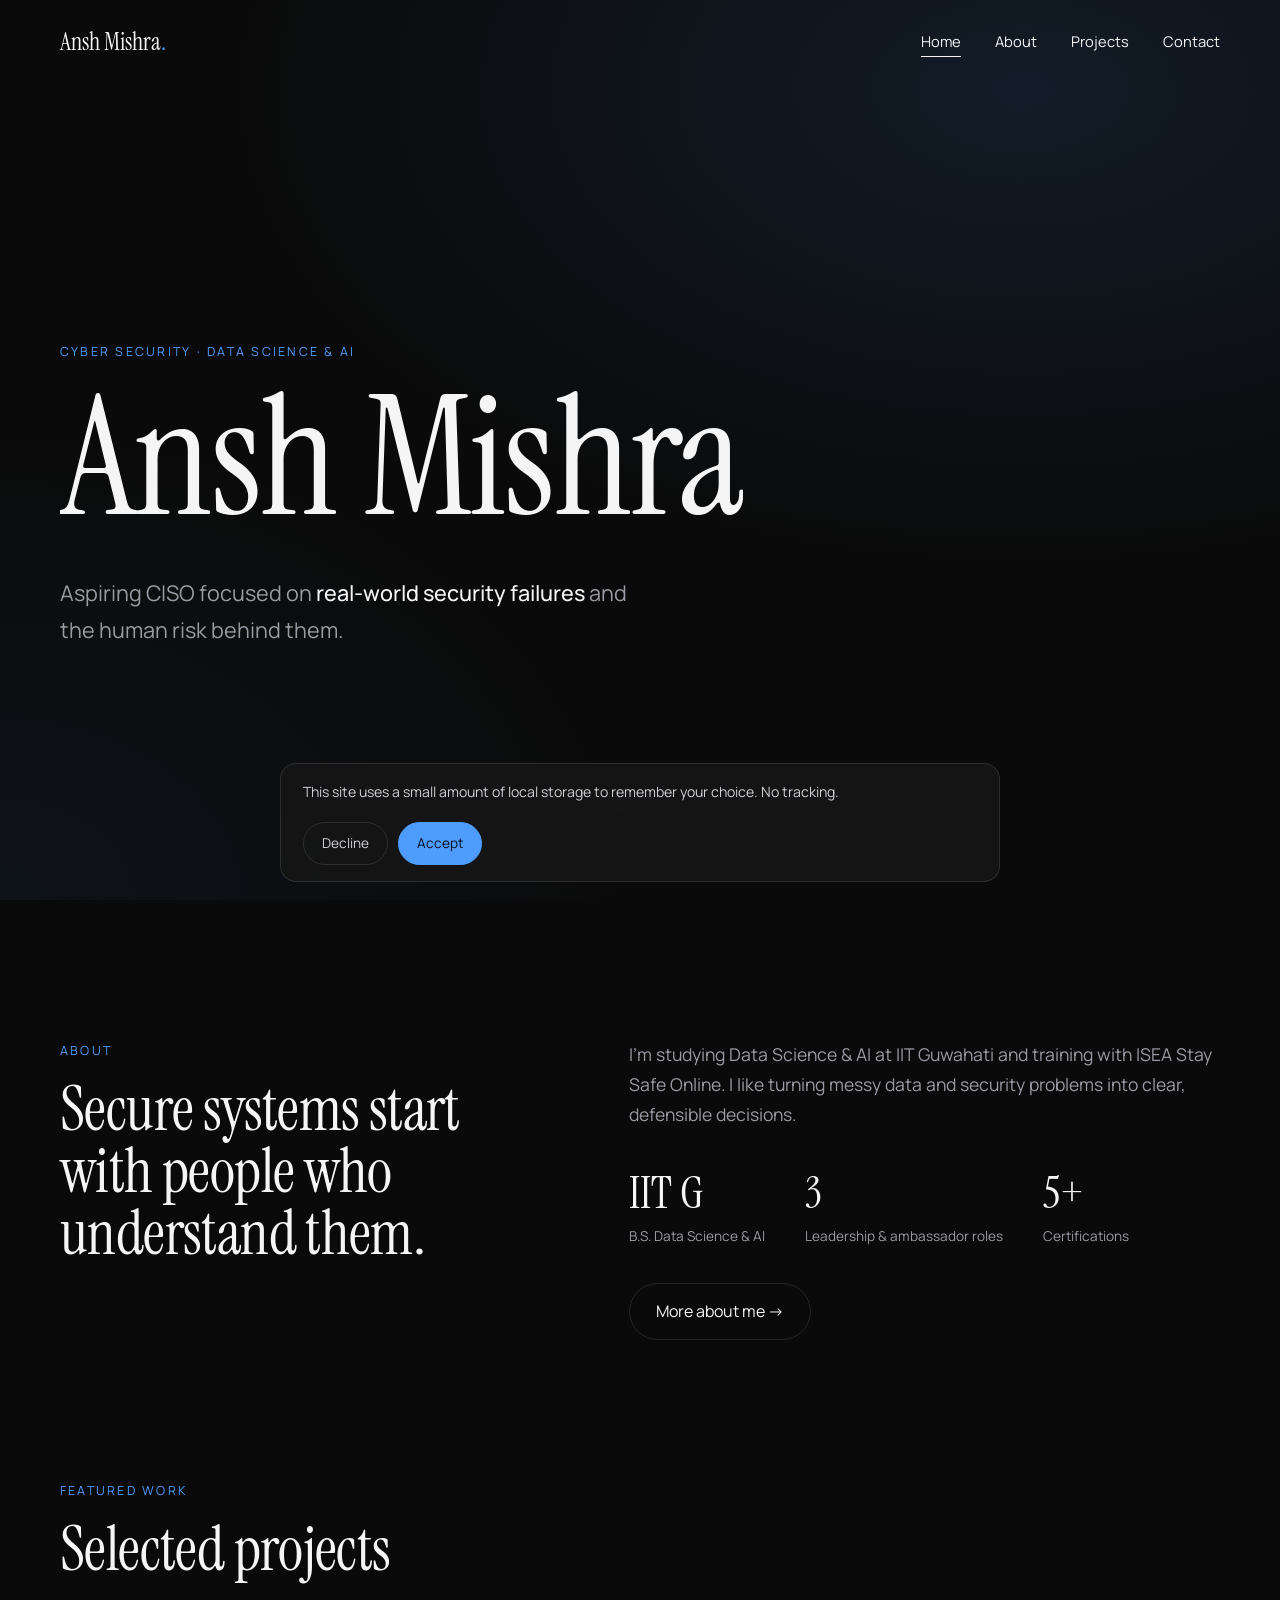
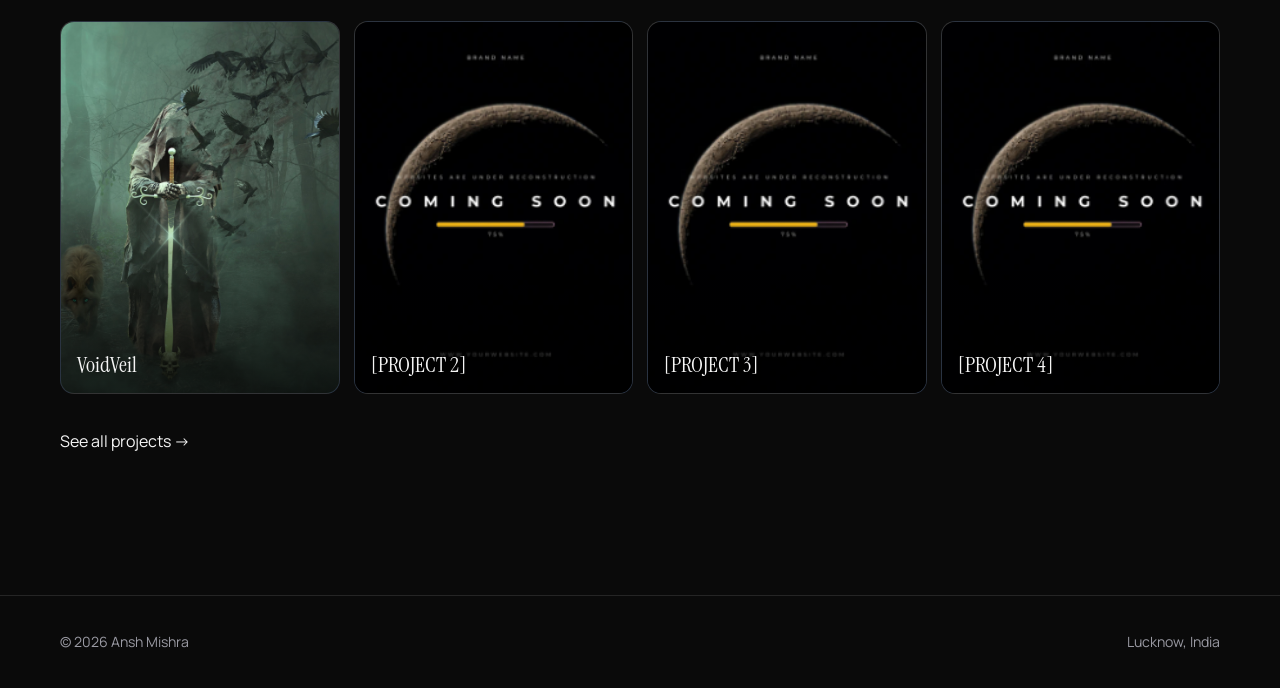
<file: index.html>
<!DOCTYPE html>
<html lang="en">
<head>
<meta charset="UTF-8">
<meta name="viewport" content="width=device-width, initial-scale=1">
<title>Ansh Mishra — Cyber Security &amp; Data Science</title>
<meta name="description" content="Portfolio of Ansh Mishra: cyber security, data science and AI student at IIT Guwahati.">
<link rel="preconnect" href="https://fonts.googleapis.com">
<link rel="preconnect" href="https://fonts.gstatic.com" crossorigin>
<link href="https://fonts.googleapis.com/css2?family=Instrument+Serif&family=Manrope:wght@400;500;600&display=swap" rel="stylesheet">
<link rel="stylesheet" href="style.css">
</head>
<body>
<header class="nav">
  <div class="container nav__inner">
    <a class="nav__logo" href="index.html" aria-label="Ansh Mishra, home">Ansh Mishra<span>.</span></a>
    <button class="nav__toggle" aria-expanded="false" aria-controls="menu" aria-label="Toggle menu">Menu</button>
    <ul class="nav__links" id="menu">
      <li><a class="link" href="index.html" aria-current="page">Home</a></li>
      <li><a class="link" href="about.html">About</a></li>
      <li><a class="link" href="projects.html">Projects</a></li>
      <li><a class="link" href="contact.html">Contact</a></li>
    </ul>
  </div>
</header>

<main>
  <section class="hero">
    <div class="container">
      <p class="eyebrow">Cyber security · Data Science &amp; AI</p>
      <h1 class="hero__headline" data-split>Ansh Mishra</h1>
      <p class="hero__sub reveal">Aspiring CISO focused on <b>real-world security failures</b> and the human risk behind them.</p>
    </div>
    <a class="hero__scroll" href="#about-teaser" aria-label="Scroll to about section"><span>Scroll</span><i></i></a>
  </section>

  <section class="section" id="about-teaser">
    <div class="container split">
      <div class="reveal">
        <p class="eyebrow">About</p>
        <h2>Secure systems start with people who understand them.</h2>
      </div>
      <div class="reveal" style="--d:.15s">
        <p class="lead">I'm studying Data Science &amp; AI at IIT Guwahati and training with ISEA Stay Safe Online. I like turning messy data and security problems into clear, defensible decisions.</p>
        <div class="stats">
          <div><b>IIT G</b><span>B.S. Data Science &amp; AI</span></div>
          <div><b>3</b><span>Leadership &amp; ambassador roles</span></div>
          <div><b>5+</b><span>Certifications</span></div>
        </div>
        <p style="margin-top:34px"><a class="btn" href="about.html">More about me →</a></p>
      </div>
    </div>
  </section>

  <section class="section" style="padding-top:0">
    <div class="container">
      <p class="eyebrow reveal">Featured work</p>
      <h2 class="reveal">Selected projects</h2>
      <div class="strip">
        <a class="strip__item reveal" href="projects.html"><img src="assets/project-1.png" alt="" loading="lazy" onerror="this.remove()"><span>VoidVeil</span></a>
        <a class="strip__item reveal" style="--d:.1s" href="projects.html"><img src="assets/project-2.png" alt="" loading="lazy" onerror="this.remove()"><span>[PROJECT 2]</span></a>
        <a class="strip__item reveal" style="--d:.2s" href="projects.html"><img src="assets/project-2.png" alt="" loading="lazy" onerror="this.remove()"><span>[PROJECT 3]</span></a>
        <a class="strip__item reveal" style="--d:.3s" href="projects.html"><img src="assets/project-2.png" alt="" loading="lazy" onerror="this.remove()"><span>[PROJECT 4]</span></a>
      </div>
      <p style="margin-top:34px"><a class="link" href="projects.html">See all projects →</a></p>
    </div>
  </section>
</main>

<footer class="footer"><div class="container"><span>© <span id="year">2026</span> Ansh Mishra</span><span>Lucknow, India</span></div></footer>

<div class="cookie" role="dialog" aria-label="Cookie consent" hidden>
  <p>This site uses a small amount of local storage to remember your choice. No tracking.</p>
  <div><button class="btn" data-cookie="declined">Decline</button><button class="btn btn--solid" data-cookie="accepted">Accept</button></div>
</div>
<script src="script.js"></script>
</body>
</html>
</file>
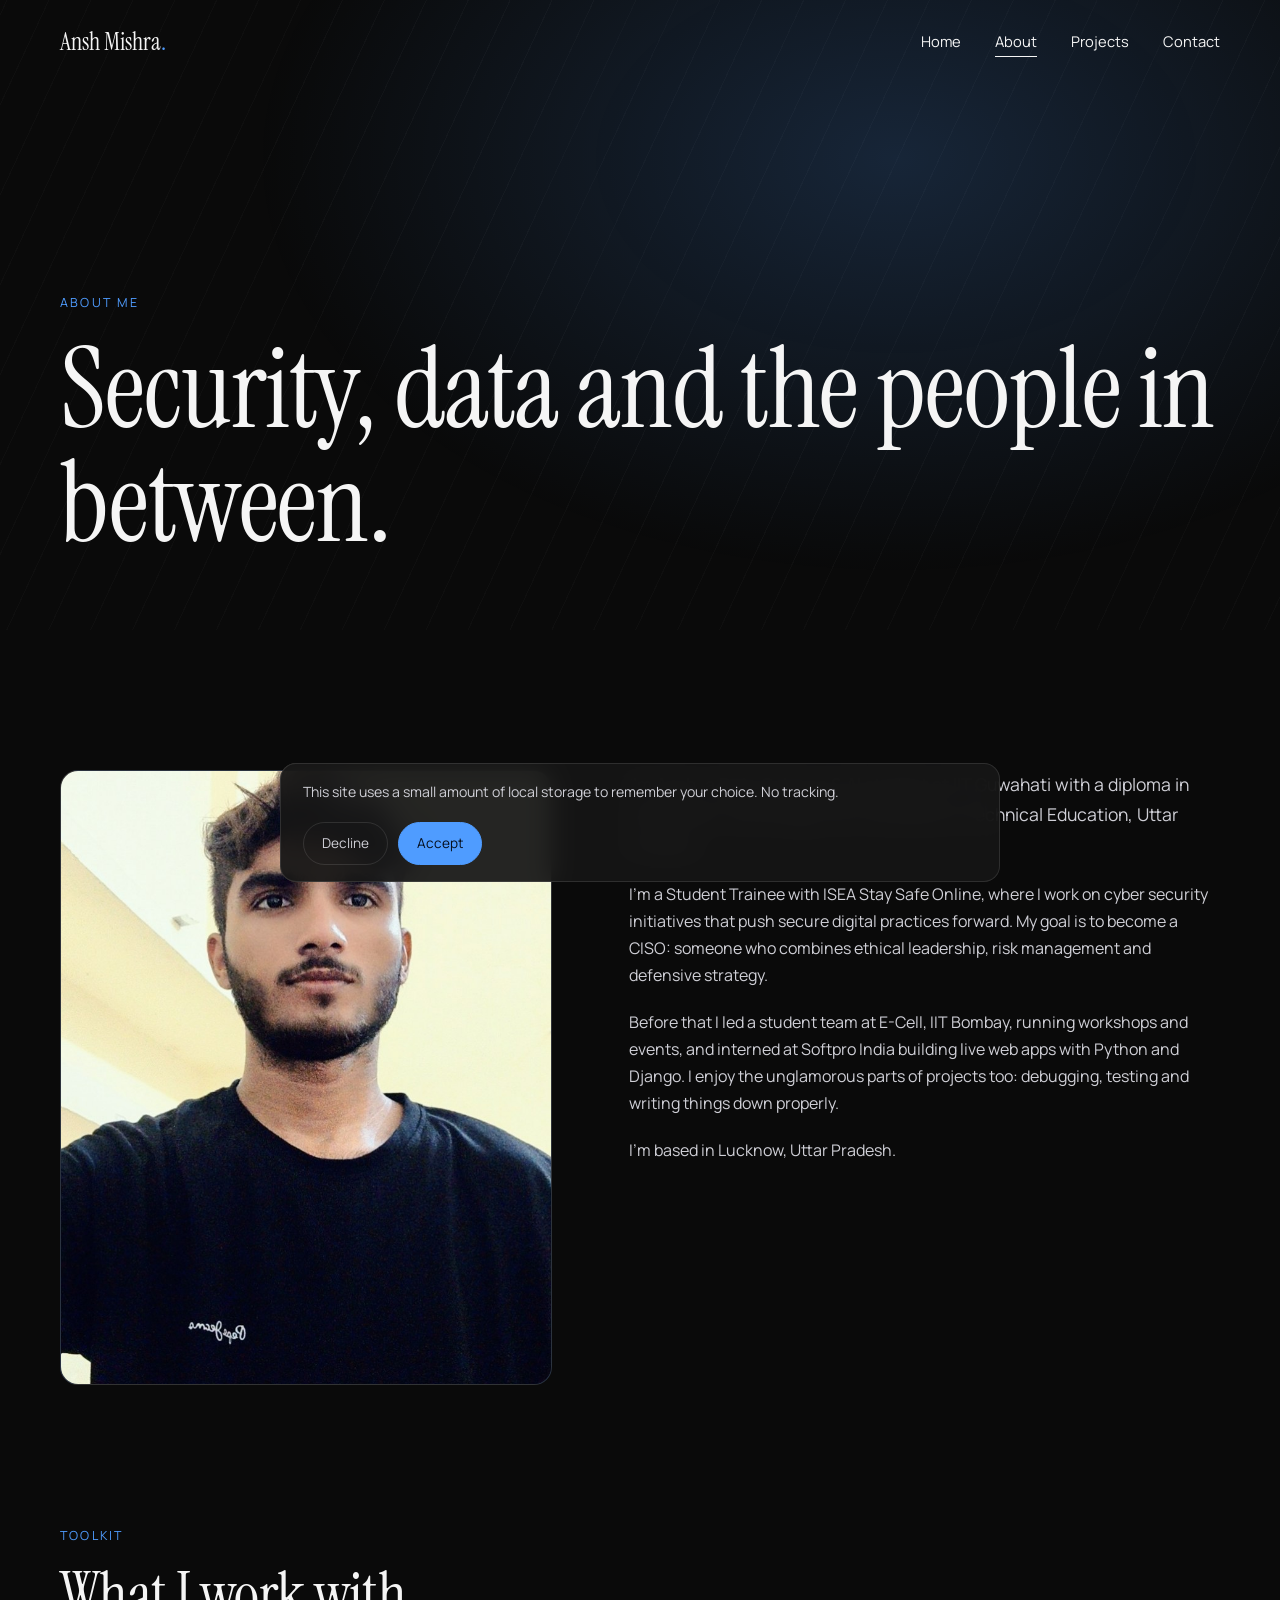
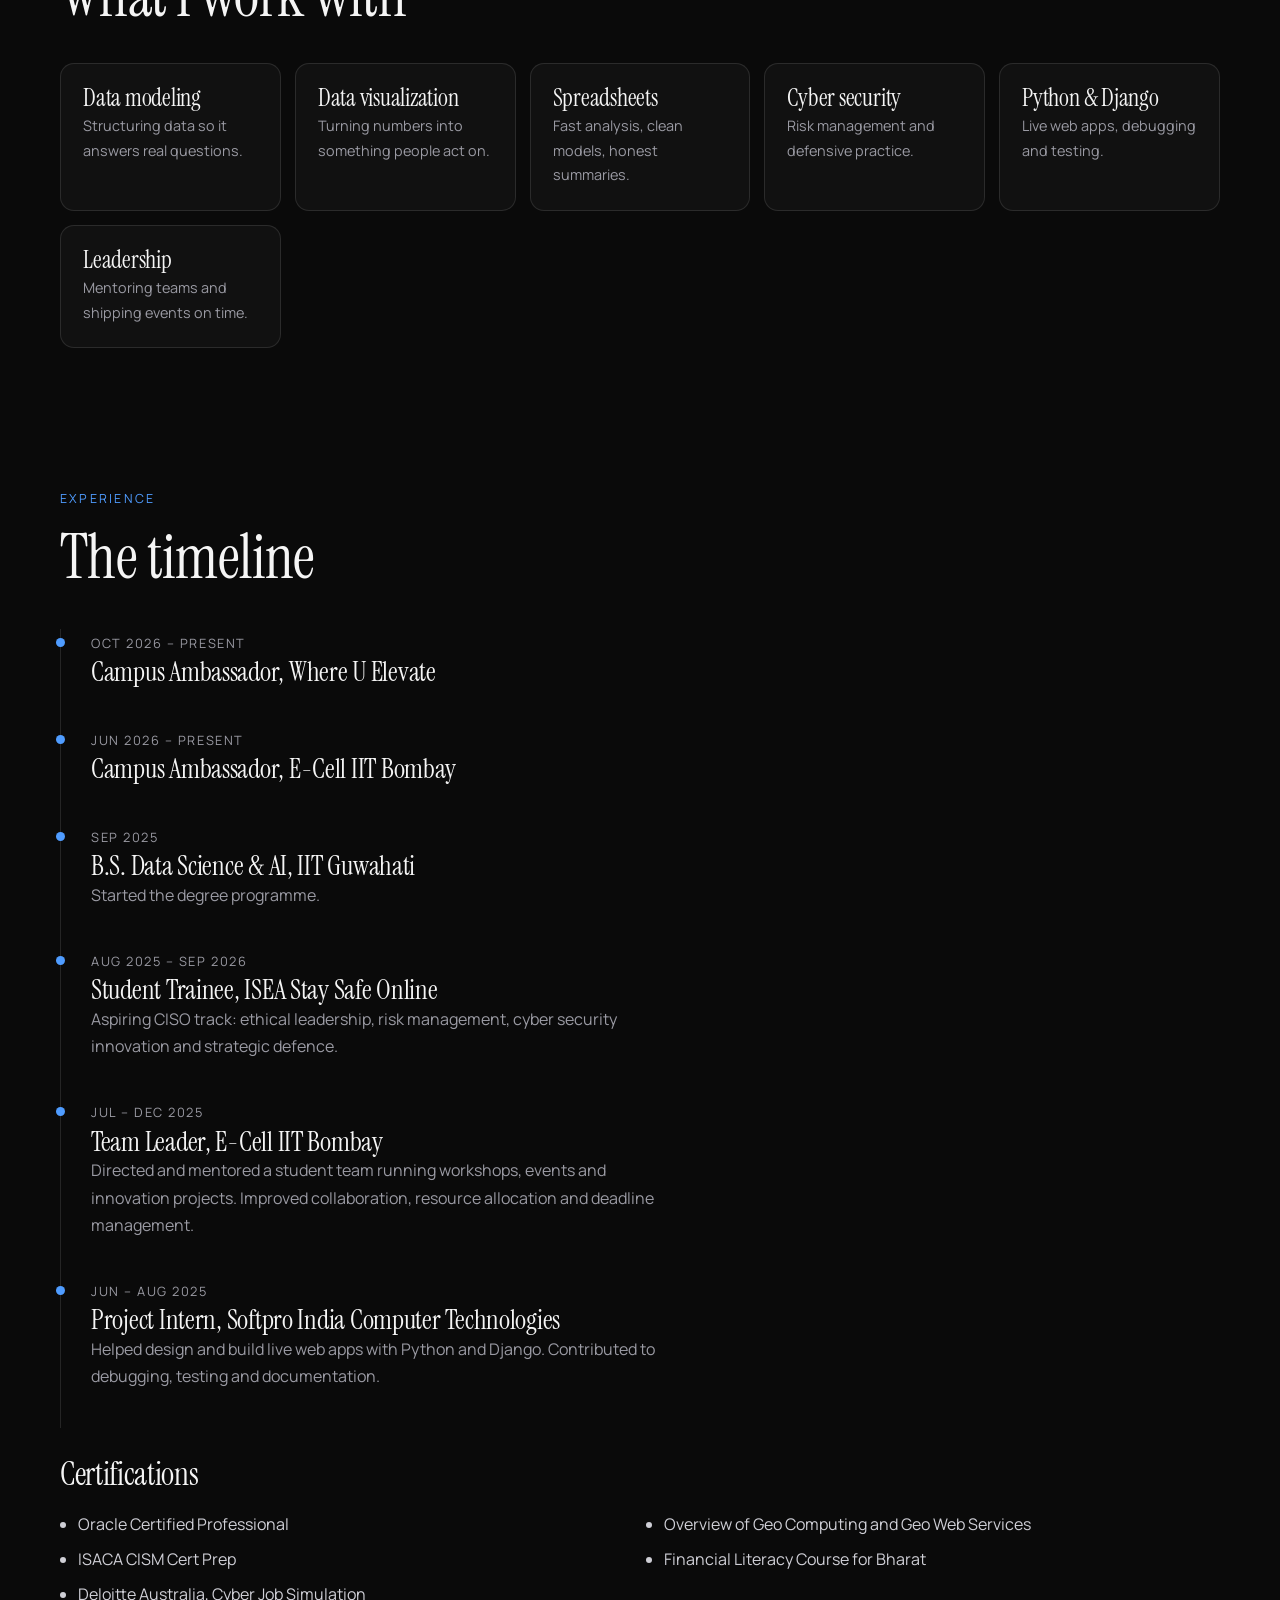
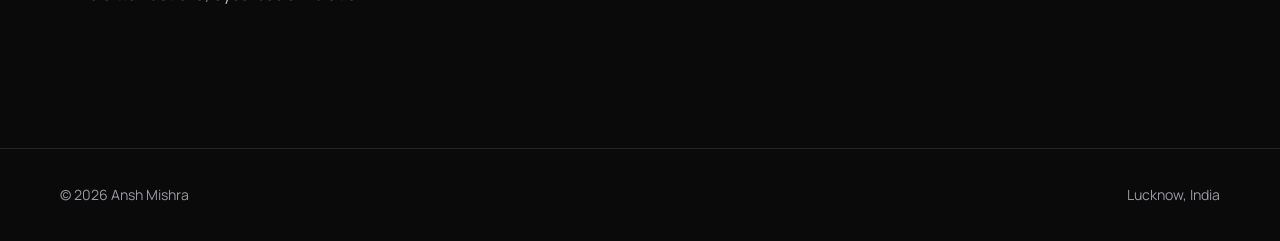
<file: about.html>
<!DOCTYPE html>
<html lang="en">
<head>
<meta charset="UTF-8">
<meta name="viewport" content="width=device-width, initial-scale=1">
<title>About — Ansh Mishra</title>
<meta name="description" content="Background, skills and experience of Ansh Mishra.">
<link rel="preconnect" href="https://fonts.googleapis.com">
<link rel="preconnect" href="https://fonts.gstatic.com" crossorigin>
<link href="https://fonts.googleapis.com/css2?family=Instrument+Serif&family=Manrope:wght@400;500;600&display=swap" rel="stylesheet">
<link rel="stylesheet" href="style.css">
</head>
<body class="is-loaded">
<header class="nav">
  <div class="container nav__inner">
    <a class="nav__logo" href="index.html" aria-label="Ansh Mishra, home">Ansh Mishra<span>.</span></a>
    <button class="nav__toggle" aria-expanded="false" aria-controls="menu" aria-label="Toggle menu">Menu</button>
    <ul class="nav__links" id="menu">
      <li><a class="link" href="index.html">Home</a></li>
      <li><a class="link" href="about.html" aria-current="page">About</a></li>
      <li><a class="link" href="projects.html">Projects</a></li>
      <li><a class="link" href="contact.html">Contact</a></li>
    </ul>
  </div>
</header>

<main>
  <section class="about-hero">
    <div class="about-hero__bg" data-parallax aria-hidden="true"></div>
    <div class="container">
      <p class="eyebrow">About me</p>
      <h1>Security, data and the people in between.</h1>
    </div>
  </section>

  <section class="section">
    <div class="container split">
      <figure class="portrait reveal">
        <img id="profile-photo" src="assets/profile.jpg" alt="Portrait of Ansh Mishra" loading="lazy">
      </figure>
      <div class="prose reveal" style="--d:.1s">
        <p class="lead">I'm Ansh, a Data Science &amp; AI student at IIT Guwahati with a diploma in Information Technology from the Board of Technical Education, Uttar Pradesh.</p>
        <p>I'm a Student Trainee with ISEA Stay Safe Online, where I work on cyber security initiatives that push secure digital practices forward. My goal is to become a CISO: someone who combines ethical leadership, risk management and defensive strategy.</p>
        <p>Before that I led a student team at E-Cell, IIT Bombay, running workshops and events, and interned at Softpro India building live web apps with Python and Django. I enjoy the unglamorous parts of projects too: debugging, testing and writing things down properly.</p>
        <p>I'm based in Lucknow, Uttar Pradesh.</p>
      </div>
    </div>
  </section>

  <section class="section" style="padding-top:0">
    <div class="container">
      <p class="eyebrow reveal">Toolkit</p>
      <h2 class="reveal">What I work with</h2>
      <div class="skills">
        <article class="skill reveal"><h3>Data modeling</h3><p>Structuring data so it answers real questions.</p></article>
        <article class="skill reveal" style="--d:.08s"><h3>Data visualization</h3><p>Turning numbers into something people act on.</p></article>
        <article class="skill reveal" style="--d:.16s"><h3>Spreadsheets</h3><p>Fast analysis, clean models, honest summaries.</p></article>
        <article class="skill reveal"><h3>Cyber security</h3><p>Risk management and defensive practice.</p></article>
        <article class="skill reveal" style="--d:.08s"><h3>Python &amp; Django</h3><p>Live web apps, debugging and testing.</p></article>
        <article class="skill reveal" style="--d:.16s"><h3>Leadership</h3><p>Mentoring teams and shipping events on time.</p></article>
      </div>
    </div>
  </section>

  <section class="section" style="padding-top:0">
    <div class="container">
      <p class="eyebrow reveal">Experience</p>
      <h2 class="reveal">The timeline</h2>
      <ol class="timeline">
        <li class="reveal"><time>Oct 2026 – Present</time><h3>Campus Ambassador, Where U Elevate</h3></li>
        <li class="reveal"><time>Jun 2026 – Present</time><h3>Campus Ambassador, E-Cell IIT Bombay</h3></li>
        <li class="reveal"><time>Sep 2025</time><h3>B.S. Data Science &amp; AI, IIT Guwahati</h3><p>Started the degree programme.</p></li>
        <li class="reveal"><time>Aug 2025 – Sep 2026</time><h3>Student Trainee, ISEA Stay Safe Online</h3><p>Aspiring CISO track: ethical leadership, risk management, cyber security innovation and strategic defence.</p></li>
        <li class="reveal"><time>Jul – Dec 2025</time><h3>Team Leader, E-Cell IIT Bombay</h3><p>Directed and mentored a student team running workshops, events and innovation projects. Improved collaboration, resource allocation and deadline management.</p></li>
        <li class="reveal"><time>Jun – Aug 2025</time><h3>Project Intern, Softpro India Computer Technologies</h3><p>Helped design and build live web apps with Python and Django. Contributed to debugging, testing and documentation.</p></li>
      </ol>
      <h3 class="reveal" style="font-size:2rem;margin-top:30px">Certifications</h3>
      <ul class="certs reveal">
        <li>Oracle Certified Professional</li>
        <li>ISACA CISM Cert Prep</li>
        <li>Deloitte Australia, Cyber Job Simulation</li>
        <li>Overview of Geo Computing and Geo Web Services</li>
        <li>Financial Literacy Course for Bharat</li>
      </ul>
    </div>
  </section>
</main>

<footer class="footer"><div class="container"><span>© <span id="year">2026</span> Ansh Mishra</span><span>Lucknow, India</span></div></footer>

<div class="cookie" role="dialog" aria-label="Cookie consent" hidden>
  <p>This site uses a small amount of local storage to remember your choice. No tracking.</p>
  <div><button class="btn" data-cookie="declined">Decline</button><button class="btn btn--solid" data-cookie="accepted">Accept</button></div>
</div>
<script src="script.js"></script>
</body>
</html>
</file>
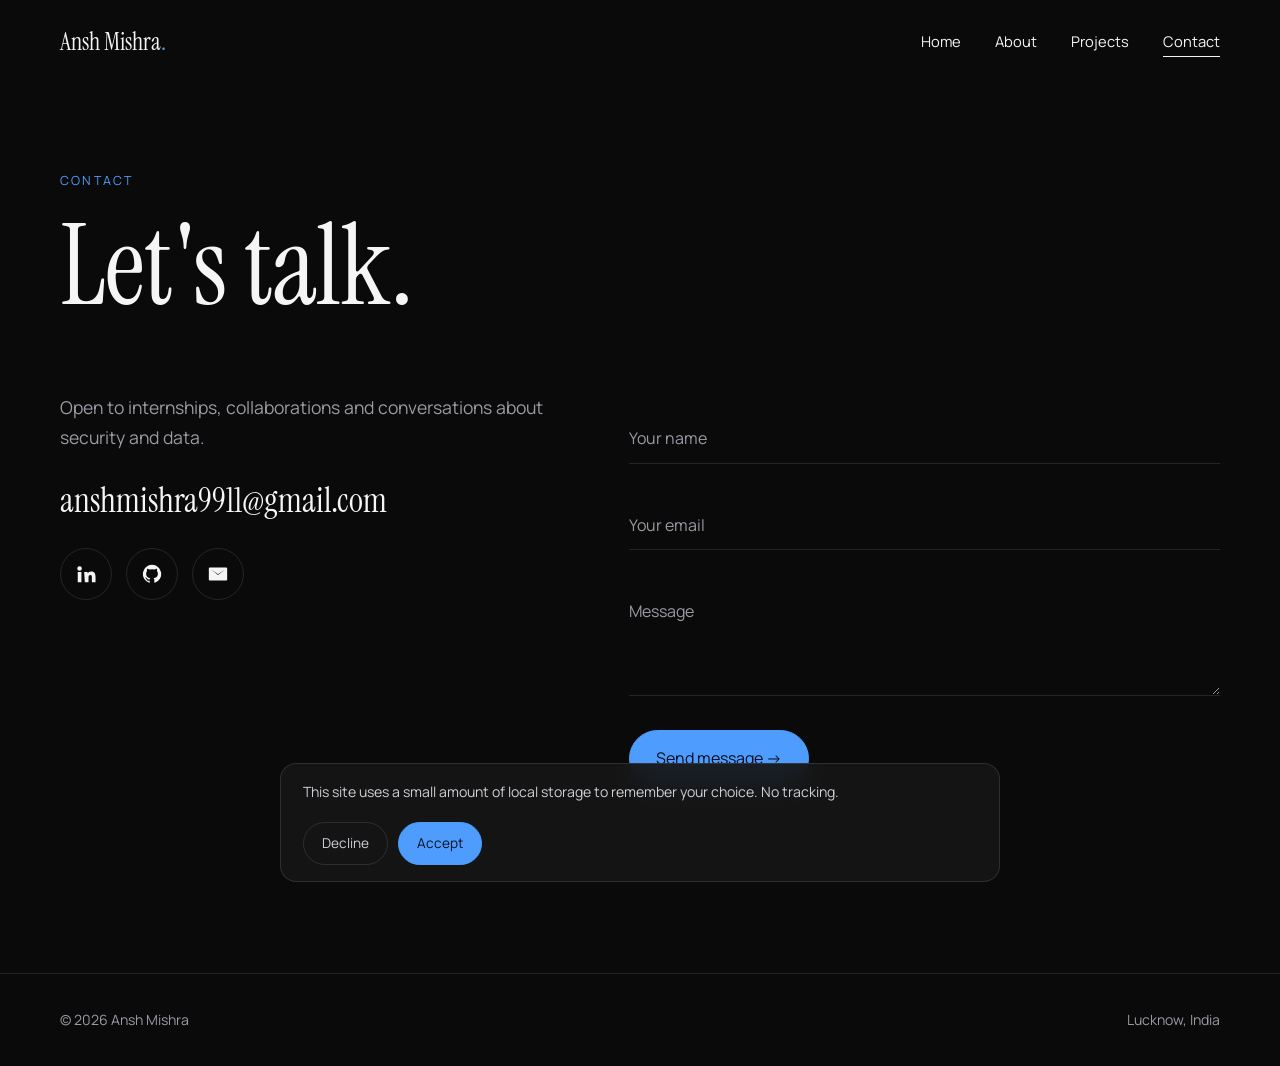
<file: contact.html>
<!DOCTYPE html>
<html lang="en">
<head>
<meta charset="UTF-8">
<meta name="viewport" content="width=device-width, initial-scale=1">
<title>Contact — Ansh Mishra</title>
<meta name="description" content="Get in touch with Ansh Mishra.">
<link rel="preconnect" href="https://fonts.googleapis.com">
<link rel="preconnect" href="https://fonts.gstatic.com" crossorigin>
<link href="https://fonts.googleapis.com/css2?family=Instrument+Serif&family=Manrope:wght@400;500;600&display=swap" rel="stylesheet">
<link rel="stylesheet" href="style.css">
</head>
<body class="is-loaded">
<header class="nav">
  <div class="container nav__inner">
    <a class="nav__logo" href="index.html" aria-label="Ansh Mishra, home">Ansh Mishra<span>.</span></a>
    <button class="nav__toggle" aria-expanded="false" aria-controls="menu" aria-label="Toggle menu">Menu</button>
    <ul class="nav__links" id="menu">
      <li><a class="link" href="index.html">Home</a></li>
      <li><a class="link" href="about.html">About</a></li>
      <li><a class="link" href="projects.html">Projects</a></li>
      <li><a class="link" href="contact.html" aria-current="page">Contact</a></li>
    </ul>
  </div>
</header>

<main>
  <section class="page-head">
    <div class="container">
      <p class="eyebrow">Contact</p>
      <h1>Let's talk.</h1>
    </div>
  </section>

  <section class="section" style="padding-top:40px">
    <div class="container split">
      <div class="reveal">
        <p class="lead">Open to internships, collaborations and conversations about security and data.</p>
        <p style="margin-top:26px"><a class="mail-link link" href="mailto:anshmishra9911@gmail.com">anshmishra9911@gmail.com</a></p>
        <ul class="socials">
          <li><a href="https://www.linkedin.com/in/anshmishra0" target="_blank" rel="noopener" aria-label="LinkedIn profile"><svg viewBox="0 0 24 24" aria-hidden="true"><path d="M4.98 3.5a2.5 2.5 0 1 1 0 5 2.5 2.5 0 0 1 0-5zM3 9.75h4V21H3zM10 9.75h3.8v1.6h.06c.53-1 1.83-2.05 3.77-2.05 4.03 0 4.77 2.65 4.77 6.1V21h-4v-5.1c0-1.22-.02-2.78-1.7-2.78-1.7 0-1.96 1.33-1.96 2.69V21h-4z"/></svg></a></li>
          <li><a href="[YOUR GITHUB URL]" target="_blank" rel="noopener" aria-label="GitHub profile"><svg viewBox="0 0 24 24" aria-hidden="true"><path d="M12 2a10 10 0 0 0-3.16 19.49c.5.09.68-.22.68-.48v-1.7c-2.78.6-3.37-1.34-3.37-1.34-.45-1.16-1.1-1.46-1.1-1.46-.9-.62.07-.6.07-.6 1 .07 1.53 1.03 1.53 1.03.9 1.52 2.34 1.08 2.9.83.09-.65.35-1.08.63-1.33-2.22-.25-4.55-1.11-4.55-4.94 0-1.09.39-1.98 1.03-2.68-.1-.25-.45-1.27.1-2.65 0 0 .84-.27 2.75 1.02a9.5 9.5 0 0 1 5 0c1.91-1.29 2.75-1.02 2.75-1.02.55 1.38.2 2.4.1 2.65.64.7 1.03 1.59 1.03 2.68 0 3.84-2.34 4.68-4.57 4.93.36.31.68.92.68 1.85v2.75c0 .27.18.58.69.48A10 10 0 0 0 12 2z"/></svg></a></li>
          <li><a href="mailto:anshmishra9911@gmail.com" aria-label="Send an email"><svg viewBox="0 0 24 24" aria-hidden="true"><path d="M3 5h18a1 1 0 0 1 1 1v12a1 1 0 0 1-1 1H3a1 1 0 0 1-1-1V6a1 1 0 0 1 1-1zm9 7.2L4.5 7v.2L12 13l7.5-5.8V7z"/></svg></a></li>
        </ul>
      </div>
      <form class="form reveal" id="contact-form" style="--d:.12s">
        <div class="field"><input id="f-name" name="name" type="text" placeholder=" " required autocomplete="name"><label for="f-name">Your name</label></div>
        <div class="field"><input id="f-email" name="email" type="email" placeholder=" " required autocomplete="email"><label for="f-email">Your email</label></div>
        <div class="field"><textarea id="f-msg" name="message" placeholder=" " required></textarea><label for="f-msg">Message</label></div>
        <div><button class="btn btn--solid" type="submit">Send message →</button></div>
        <p class="form__note" role="status"></p>
      </form>
    </div>
  </section>
</main>

<footer class="footer"><div class="container"><span>© <span id="year">2026</span> Ansh Mishra</span><span>Lucknow, India</span></div></footer>

<div class="cookie" role="dialog" aria-label="Cookie consent" hidden>
  <p>This site uses a small amount of local storage to remember your choice. No tracking.</p>
  <div><button class="btn" data-cookie="declined">Decline</button><button class="btn btn--solid" data-cookie="accepted">Accept</button></div>
</div>
<script src="script.js"></script>
</body>
</html>
</file>
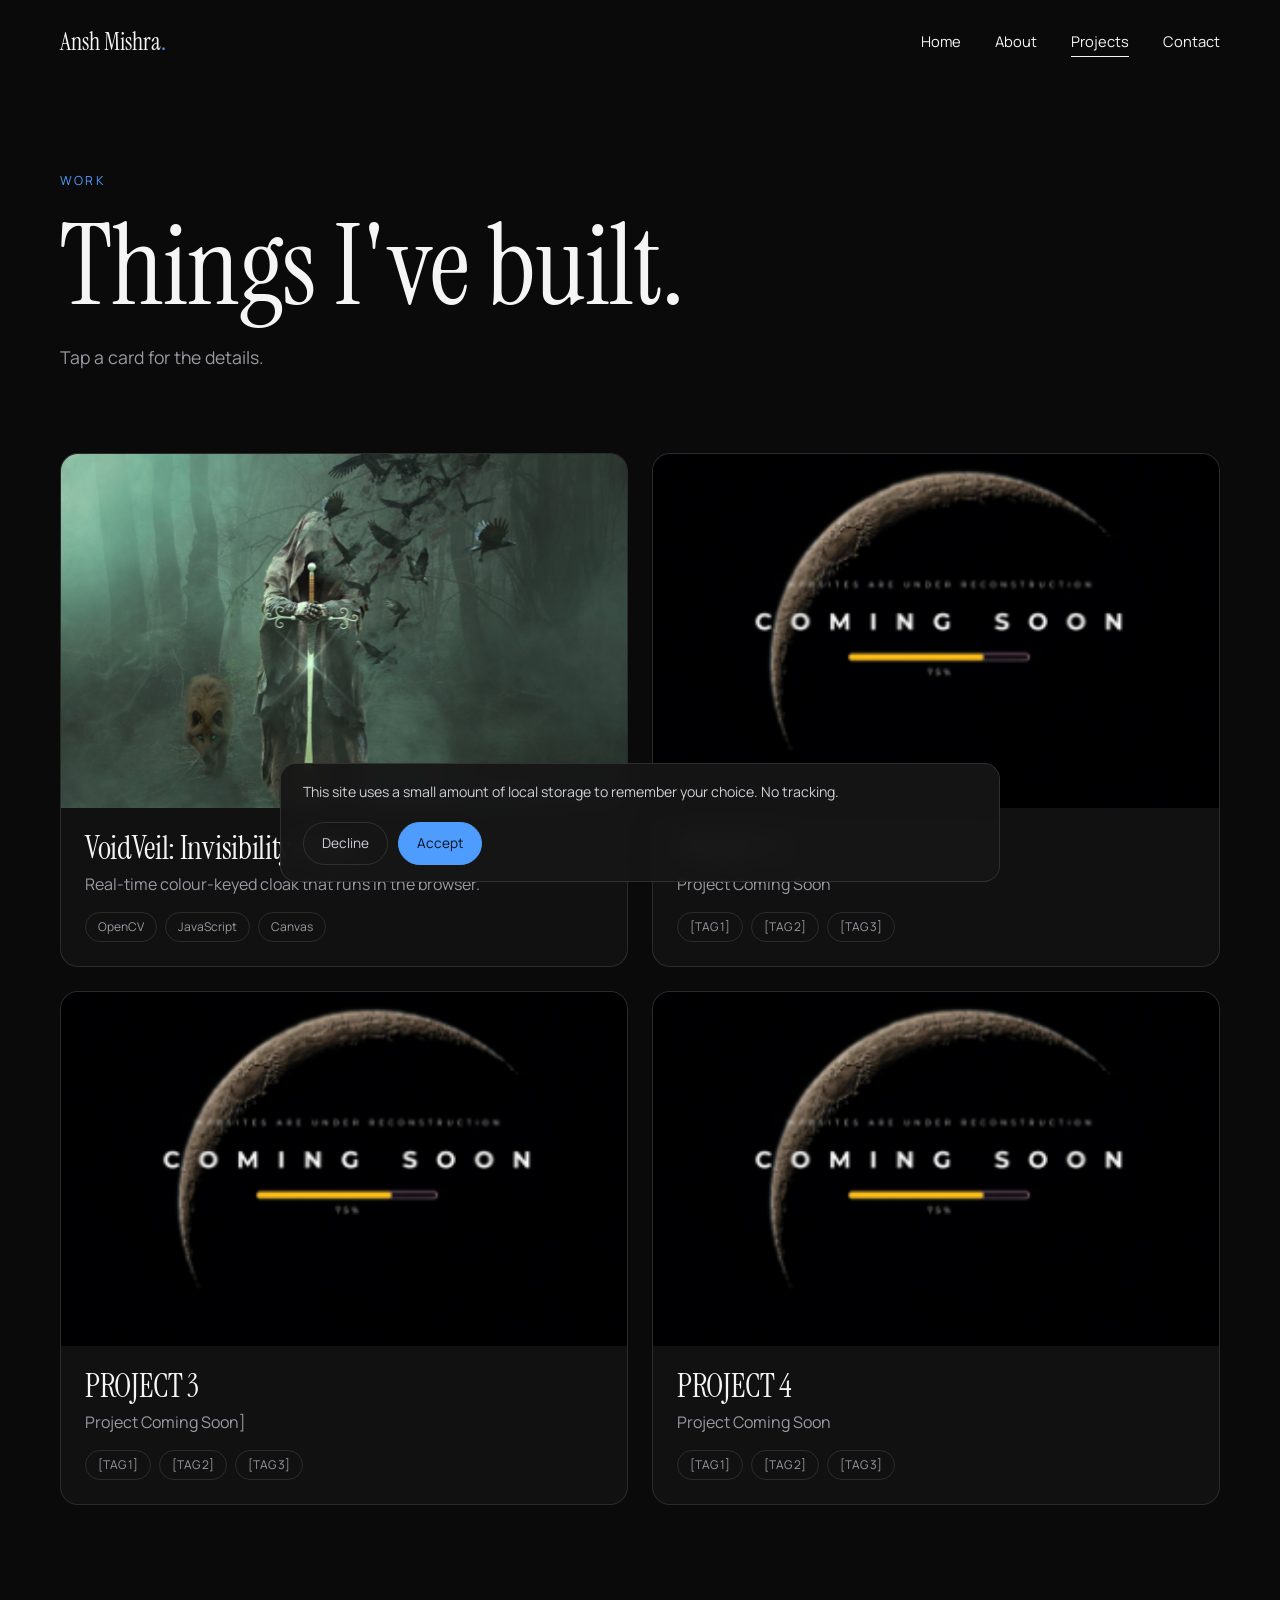
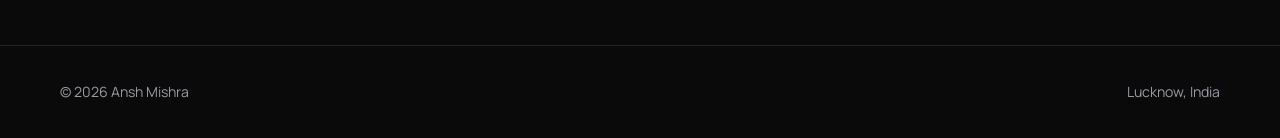
<file: projects.html>
<!DOCTYPE html>
<html lang="en">
<head>
<meta charset="UTF-8">
<meta name="viewport" content="width=device-width, initial-scale=1">
<title>Projects — Ansh Mishra</title>
<meta name="description" content="Selected projects by Ansh Mishra.">
<link rel="preconnect" href="https://fonts.googleapis.com">
<link rel="preconnect" href="https://fonts.gstatic.com" crossorigin>
<link href="https://fonts.googleapis.com/css2?family=Instrument+Serif&family=Manrope:wght@400;500;600&display=swap" rel="stylesheet">
<link rel="stylesheet" href="style.css">
</head>
<body class="is-loaded">
<header class="nav">
  <div class="container nav__inner">
    <a class="nav__logo" href="index.html" aria-label="Ansh Mishra, home">Ansh Mishra<span>.</span></a>
    <button class="nav__toggle" aria-expanded="false" aria-controls="menu" aria-label="Toggle menu">Menu</button>
    <ul class="nav__links" id="menu">
      <li><a class="link" href="index.html">Home</a></li>
      <li><a class="link" href="about.html">About</a></li>
      <li><a class="link" href="projects.html" aria-current="page">Projects</a></li>
      <li><a class="link" href="contact.html">Contact</a></li>
    </ul>
  </div>
</header>

<main>
  <section class="page-head">
    <div class="container">
      <p class="eyebrow">Work</p>
      <h1>Things I've built.</h1>
      <p class="lead" style="margin-top:20px">Tap a card for the details.</p>
    </div>
  </section>

  <section class="section" style="padding-top:0">
    <div class="container">
      <div class="grid">
        <article class="project-card reveal">
          <button class="project-card__btn" data-title="VoidVeil: Invisibility Cloak" data-long="A browser version of the classic invisibility cloak. It captures the background, then replaces any chosen cloak colour with it in real time. Works on phone and PC and runs fully on-device, so no video leaves the browser." data-tags="OpenCV, JavaScript, Canvas, HTML/CSS" data-link="[YOUR LINK]">
            <div class="project-card__thumb"><img src="assets/project-1.png" alt="VoidVeil invisibility cloak running in the browser" loading="lazy" onerror="this.remove()"><div class="project-card__overlay">View Project →</div></div>
            <div class="project-card__body"><h3>VoidVeil: Invisibility Cloak</h3><p>Real-time colour-keyed cloak that runs in the browser.</p>
              <ul class="tags"><li>OpenCV</li><li>JavaScript</li><li>Canvas</li></ul></div>
          </button>
        </article>
        <article class="project-card reveal" style="--d:.1s">
          <button class="project-card__btn" data-title="[PROJECT 2]" data-long="[PROJECT 2 LONG DESCRIPTION]" data-tags="[TAG 1], [TAG 2], [TAG 3]" data-link="[YOUR LINK]">
            <div class="project-card__thumb"><img src="assets/project-2.png" alt="[PROJECT 2] thumbnail" loading="lazy" onerror="this.remove()"><div class="project-card__overlay">View Project →</div></div>
            <div class="project-card__body"><h3>PROJECT 2</h3><p>Project Coming Soon</p>
              <ul class="tags"><li>[TAG 1]</li><li>[TAG 2]</li><li>[TAG 3]</li></ul></div>
          </button>
        </article>
        <article class="project-card reveal">
          <button class="project-card__btn" data-title="[PROJECT 3]" data-long="[PROJECT 3 LONG DESCRIPTION]" data-tags="[TAG 1], [TAG 2], [TAG 3]" data-link="[YOUR LINK]">
            <div class="project-card__thumb"><img src="assets/project-2.png" alt="[PROJECT 3] thumbnail" loading="lazy" onerror="this.remove()"><div class="project-card__overlay">View Project →</div></div>
            <div class="project-card__body"><h3>PROJECT 3</h3><p>Project Coming Soon]</p>
              <ul class="tags"><li>[TAG 1]</li><li>[TAG 2]</li><li>[TAG 3]</li></ul></div>
          </button>
        </article>
        <article class="project-card reveal" style="--d:.1s">
          <button class="project-card__btn" data-title="[PROJECT 4]" data-long="[PROJECT 4 LONG DESCRIPTION]" data-tags="[TAG 1], [TAG 2], [TAG 3]" data-link="[YOUR LINK]">
            <div class="project-card__thumb"><img src="assets/project-2.png" alt="[PROJECT 4] thumbnail" loading="lazy" onerror="this.remove()"><div class="project-card__overlay">View Project →</div></div>
            <div class="project-card__body"><h3>PROJECT 4</h3><p>Project Coming Soon</p>
              <ul class="tags"><li>[TAG 1]</li><li>[TAG 2]</li><li>[TAG 3]</li></ul></div>
          </button>
        </article>
      </div>
    </div>
  </section>
</main>

<dialog class="modal" id="project-modal" aria-labelledby="m-title">
  <button class="modal__close" aria-label="Close project details">✕</button>
  <h2 id="m-title"></h2>
  <p id="m-desc"></p>
  <ul class="tags" id="m-tags"></ul>
  <a class="btn btn--solid" id="m-link" href="#" target="_blank" rel="noopener">View Project →</a>
</dialog>

<footer class="footer"><div class="container"><span>© <span id="year">2026</span> Ansh Mishra</span><span>Lucknow, India</span></div></footer>

<div class="cookie" role="dialog" aria-label="Cookie consent" hidden>
  <p>This site uses a small amount of local storage to remember your choice. No tracking.</p>
  <div><button class="btn" data-cookie="declined">Decline</button><button class="btn btn--solid" data-cookie="accepted">Accept</button></div>
</div>
<script src="script.js"></script>
</body>
</html>
</file>
<file: style.css>
/* === TOKENS === */
:root{
  --bg:#0a0a0a; --bg-2:#111; --bg-3:#1a1a1a; --line:#ffffff1c;
  --text:#f5f5f5; --muted:#9a9aa3; --accent:#4f9cff;
  --display:'Instrument Serif',Georgia,serif;
  --body:'Manrope',system-ui,sans-serif;
  --ease:cubic-bezier(.2,.7,.2,1);
}
*,*::before,*::after{box-sizing:border-box;margin:0}
html{scroll-behavior:smooth;-webkit-text-size-adjust:100%}
body{background:var(--bg);color:var(--text);font:400 1rem/1.7 var(--body);overflow-x:hidden}
img{max-width:100%;display:block}
a{color:inherit;text-decoration:none}
button{font:inherit;color:inherit;cursor:pointer}
:focus-visible{outline:2px solid var(--accent);outline-offset:3px}
.container{width:min(1160px,100% - 40px);margin-inline:auto}
.section{padding:clamp(70px,11vw,140px) 0}
.eyebrow{font-size:.78rem;letter-spacing:.18em;text-transform:uppercase;color:var(--accent);margin-bottom:18px}
h1,h2,h3{font-family:var(--display);font-weight:400;line-height:1.02;letter-spacing:-.01em}
h2{font-size:clamp(2.2rem,5vw,3.8rem)}
.lead{color:var(--muted);font-size:1.1rem;max-width:56ch}
.link{position:relative;display:inline-block}
.link::after{content:"";position:absolute;left:0;bottom:-3px;width:100%;height:1px;background:currentColor;transform:scaleX(0);transform-origin:left;transition:transform .45s var(--ease)}
.link:hover::after,.link[aria-current=page]::after{transform:scaleX(1)}

/* === BUTTONS === */
.btn{display:inline-flex;align-items:center;gap:10px;padding:14px 26px;border:1px solid var(--line);border-radius:99px;background:transparent;transition:background .3s,border-color .3s,color .3s}
.btn:hover{border-color:var(--accent);background:var(--accent);color:#06101f}
.btn--solid{background:var(--accent);color:#06101f;border-color:var(--accent)}
.btn--solid:hover{background:#fff;border-color:#fff}

/* === NAV === */
.nav{position:fixed;inset:0 0 auto;z-index:50;padding:26px 0;transition:padding .35s var(--ease),background .35s,backdrop-filter .35s,border-color .35s;border-bottom:1px solid transparent}
.nav.is-scrolled{padding:14px 0;background:#0a0a0acc;backdrop-filter:blur(14px);-webkit-backdrop-filter:blur(14px);border-color:var(--line)}
.nav__inner{display:flex;justify-content:space-between;align-items:center}
.nav__logo{font:400 1.5rem var(--display)}
.nav__logo span{color:var(--accent)}
.nav__links{display:flex;gap:34px;list-style:none;padding:0;font-size:.92rem}
.nav__toggle{display:none;background:none;border:1px solid var(--line);border-radius:99px;padding:8px 16px}

/* === HERO === */
.hero{min-height:100svh;display:flex;flex-direction:column;justify-content:center;position:relative;padding-top:90px;background:radial-gradient(50rem 30rem at 80% 10%,#4f9cff1f,transparent),radial-gradient(40rem 30rem at 0% 100%,#4f9cff10,transparent)}
.hero__headline{font-size:clamp(3.6rem,13vw,10.5rem);line-height:.92}
.hero__headline .word{display:inline-block;overflow:hidden;vertical-align:top;padding-bottom:.08em}
.hero__headline .word>span{display:inline-block;transform:translateY(110%);transition:transform 1s var(--ease)}
.is-loaded .hero__headline .word>span{transform:none}
.hero__sub{margin-top:28px;font-size:clamp(1.05rem,2vw,1.35rem);color:var(--muted);max-width:44ch}
.hero__sub b{color:var(--text);font-weight:500}
.hero__scroll{position:absolute;bottom:34px;left:50%;translate:-50% 0;display:flex;flex-direction:column;align-items:center;gap:10px;font-size:.72rem;letter-spacing:.2em;text-transform:uppercase;color:var(--muted)}
.hero__scroll i{width:1px;height:46px;background:linear-gradient(var(--accent),transparent);animation:drip 2s infinite}
@keyframes drip{0%{transform:scaleY(0);transform-origin:top}50%{transform:scaleY(1);transform-origin:top}51%{transform-origin:bottom}100%{transform:scaleY(0);transform-origin:bottom}}

/* === TEASER / STRIPS === */
.split{display:grid;grid-template-columns:1fr 1.2fr;gap:clamp(30px,6vw,90px);align-items:start}
.stats{display:flex;gap:40px;margin-top:34px;flex-wrap:wrap}
.stats b{display:block;font:400 2.8rem var(--display);color:var(--text)}
.stats span{color:var(--muted);font-size:.85rem}
.strip{display:grid;grid-template-columns:repeat(4,1fr);gap:14px;margin-top:40px}
.strip__item{position:relative;aspect-ratio:3/4;border-radius:14px;overflow:hidden;background:linear-gradient(160deg,var(--bg-3),#0f1a2b);border:1px solid var(--line)}
.strip__item img,.project-card__thumb img{position:absolute;inset:0;width:100%;height:100%;object-fit:cover;transition:transform .6s ease}
.strip__item:hover img,.project-card:hover img{transform:scale(1.05)}
.strip__item span{position:absolute;left:16px;bottom:14px;right:16px;font:400 1.4rem var(--display);transition:transform .5s var(--ease);z-index:2}
.strip__item::after{content:"";position:absolute;inset:0;background:linear-gradient(transparent 50%,#000b);z-index:1}
.strip__item:hover span{transform:translateY(-8px)}

/* === ABOUT === */
.about-hero{position:relative;min-height:70svh;display:flex;align-items:flex-end;padding:150px 0 70px;overflow:hidden}
.about-hero__bg{position:absolute;inset:-12% 0;background:radial-gradient(40rem 26rem at 70% 30%,#4f9cff30,transparent),repeating-linear-gradient(115deg,#ffffff06 0 1px,transparent 1px 38px);will-change:transform}
.about-hero .container{position:relative}
.about-hero h1{font-size:clamp(3rem,9vw,7rem)}
.portrait{aspect-ratio:4/5;border-radius:18px;overflow:hidden;background:linear-gradient(160deg,var(--bg-3),#0f1a2b);border:1px solid var(--line);position:sticky;top:100px}
.portrait img{width:100%;height:100%;object-fit:cover}
.prose p{color:#cfcfd6;margin-bottom:1.2em}
.skills{display:grid;grid-template-columns:repeat(auto-fill,minmax(220px,1fr));gap:14px;margin-top:36px}
.skill{background:var(--bg-2);border:1px solid var(--line);border-radius:14px;padding:22px;transition:transform .35s var(--ease),border-color .35s,box-shadow .35s}
.skill:hover{transform:translateY(-6px);border-color:var(--accent);box-shadow:0 18px 40px #0009}
.skill h3{font-size:1.5rem;margin-bottom:4px}
.skill p{color:var(--muted);font-size:.9rem}
.timeline{list-style:none;padding:0;margin-top:40px;border-left:1px solid var(--line)}
.timeline li{position:relative;padding:0 0 38px 30px}
.timeline li::before{content:"";position:absolute;left:-5px;top:9px;width:9px;height:9px;border-radius:50%;background:var(--accent)}
.timeline time{font-size:.8rem;letter-spacing:.12em;text-transform:uppercase;color:var(--muted)}
.timeline h3{font-size:1.7rem;margin:2px 0}
.timeline p{color:var(--muted);max-width:58ch}
.certs{columns:2 280px;gap:30px;margin-top:20px;padding-left:18px;color:#cfcfd6}
.certs li{margin-bottom:8px}

/* === PROJECTS === */
.page-head{padding:170px 0 30px}
.page-head h1{font-size:clamp(3rem,9vw,7rem)}
.grid{display:grid;grid-template-columns:repeat(2,1fr);gap:24px;margin-top:50px}
.project-card{position:relative;border-radius:18px;overflow:hidden;background:var(--bg-2);border:1px solid var(--line);transition:transform .4s var(--ease),box-shadow .4s}
.project-card:hover,.project-card:focus-within{transform:translateY(-8px);box-shadow:0 30px 60px #000a}
.project-card__btn{display:block;width:100%;text-align:left;background:none;border:0;padding:0}
.project-card__thumb{position:relative;aspect-ratio:16/10;overflow:hidden;background:linear-gradient(135deg,#16233a,var(--bg-3))}
.project-card__overlay{position:absolute;inset:0;display:flex;align-items:flex-end;padding:22px;background:linear-gradient(transparent 40%,#000d);transform:translateY(101%);transition:transform .5s var(--ease);z-index:2}
.project-card:hover .project-card__overlay,.project-card:focus-within .project-card__overlay{transform:none}
.project-card__body{padding:24px}
.project-card__body h3{font-size:2rem}
.project-card__body p{color:var(--muted);margin:6px 0 14px}
.tags{display:flex;flex-wrap:wrap;gap:8px;list-style:none;padding:0}
.tags li{font-size:.75rem;padding:4px 12px;border:1px solid var(--line);border-radius:99px;color:var(--muted)}
.modal{border:1px solid var(--line);border-radius:20px;background:var(--bg-2);color:var(--text);width:min(640px,100% - 32px);padding:34px;margin:auto}
.modal::backdrop{background:#000c;backdrop-filter:blur(6px)}
.modal h2{font-size:2.6rem;margin-bottom:10px}
.modal p{color:#cfcfd6;margin-bottom:18px}
.modal__close{position:absolute;top:14px;right:14px;background:none;border:1px solid var(--line);border-radius:50%;width:40px;height:40px}
.modal .btn{margin-top:20px}

/* === CONTACT === */
.form{display:grid;gap:26px;margin-top:10px}
.field{position:relative}
.field input,.field textarea{width:100%;background:none;border:0;border-bottom:1px solid var(--line);color:var(--text);font:inherit;padding:22px 0 10px;border-radius:0;transition:border-color .3s}
.field textarea{min-height:120px;resize:vertical}
.field label{position:absolute;left:0;top:22px;color:var(--muted);pointer-events:none;transition:transform .3s var(--ease),color .3s;transform-origin:left}
.field input:focus,.field textarea:focus{outline:0;border-color:var(--accent)}
.field input:focus+label,.field textarea:focus+label,.field input:not(:placeholder-shown)+label,.field textarea:not(:placeholder-shown)+label{transform:translateY(-22px) scale(.78);color:var(--accent)}
.form__note{color:var(--muted);font-size:.9rem;min-height:1.4em}
.socials{display:flex;gap:14px;margin:26px 0;list-style:none;padding:0}
.socials a{display:grid;place-items:center;width:52px;height:52px;border:1px solid var(--line);border-radius:50%;transition:transform .35s var(--ease),background .3s,color .3s}
.socials a:hover{transform:translateY(-5px) rotate(-6deg);background:var(--accent);color:#06101f;border-color:var(--accent)}
.socials svg{width:22px;height:22px;fill:currentColor}
.mail-link{font:400 clamp(1.4rem,3vw,2.1rem) var(--display)}

/* === FOOTER === */
.footer{border-top:1px solid var(--line);padding:34px 0;color:var(--muted);font-size:.88rem}
.footer .container{display:flex;justify-content:space-between;flex-wrap:wrap;gap:10px}

/* === COOKIE + CURSOR + TRANSITION === */
.cookie{position:fixed;left:50%;bottom:18px;translate:-50% 0;width:min(720px,100% - 28px);z-index:80;display:flex;gap:18px;align-items:center;justify-content:space-between;flex-wrap:wrap;padding:16px 22px;background:#161616ee;backdrop-filter:blur(12px);border:1px solid var(--line);border-radius:16px;font-size:.88rem;color:#cfcfd6}
.cookie[hidden]{display:none}
.cookie div{display:flex;gap:10px}
.cookie .btn{padding:9px 18px;font-size:.85rem}
.cursor{position:fixed;left:0;top:0;width:10px;height:10px;margin:-5px 0 0 -5px;border-radius:50%;background:var(--accent);pointer-events:none;z-index:99;opacity:0;transition:width .25s,height .25s,margin .25s,opacity .3s}
.cursor.is-on{opacity:1}
.cursor.is-big{width:44px;height:44px;margin:-22px 0 0 -22px;opacity:.35}
.page-fade{position:fixed;inset:0;background:var(--bg);z-index:120;pointer-events:none;opacity:0;transition:opacity .35s ease}
.page-fade.is-on{opacity:1;pointer-events:all}
.js .reveal{opacity:0;transform:translateY(30px);transition:opacity .9s var(--ease),transform .9s var(--ease);transition-delay:var(--d,0s)}
.js .reveal.is-in{opacity:1;transform:none}
@media(hover:none),(pointer:coarse){.cursor{display:none}}

/* === RESPONSIVE === */
@media(max-width:860px){
  .split,.grid{grid-template-columns:1fr}
  .strip{grid-template-columns:repeat(2,1fr)}
  .portrait{position:static;max-width:380px}
  .nav__toggle{display:block}
  .nav__links{position:absolute;top:100%;left:0;right:0;flex-direction:column;gap:0;background:#0a0a0af2;border-bottom:1px solid var(--line);display:none;padding:10px 20px 20px}
  .nav__links.is-open{display:flex}
  .nav__links a{display:block;padding:12px 0}
}
@media(prefers-reduced-motion:reduce){
  html{scroll-behavior:auto}
  *,*::before,*::after{animation:none!important;transition-duration:.01ms!important}
  .js .reveal{opacity:1;transform:none}
  .hero__headline .word>span{transform:none}
}
</file>
